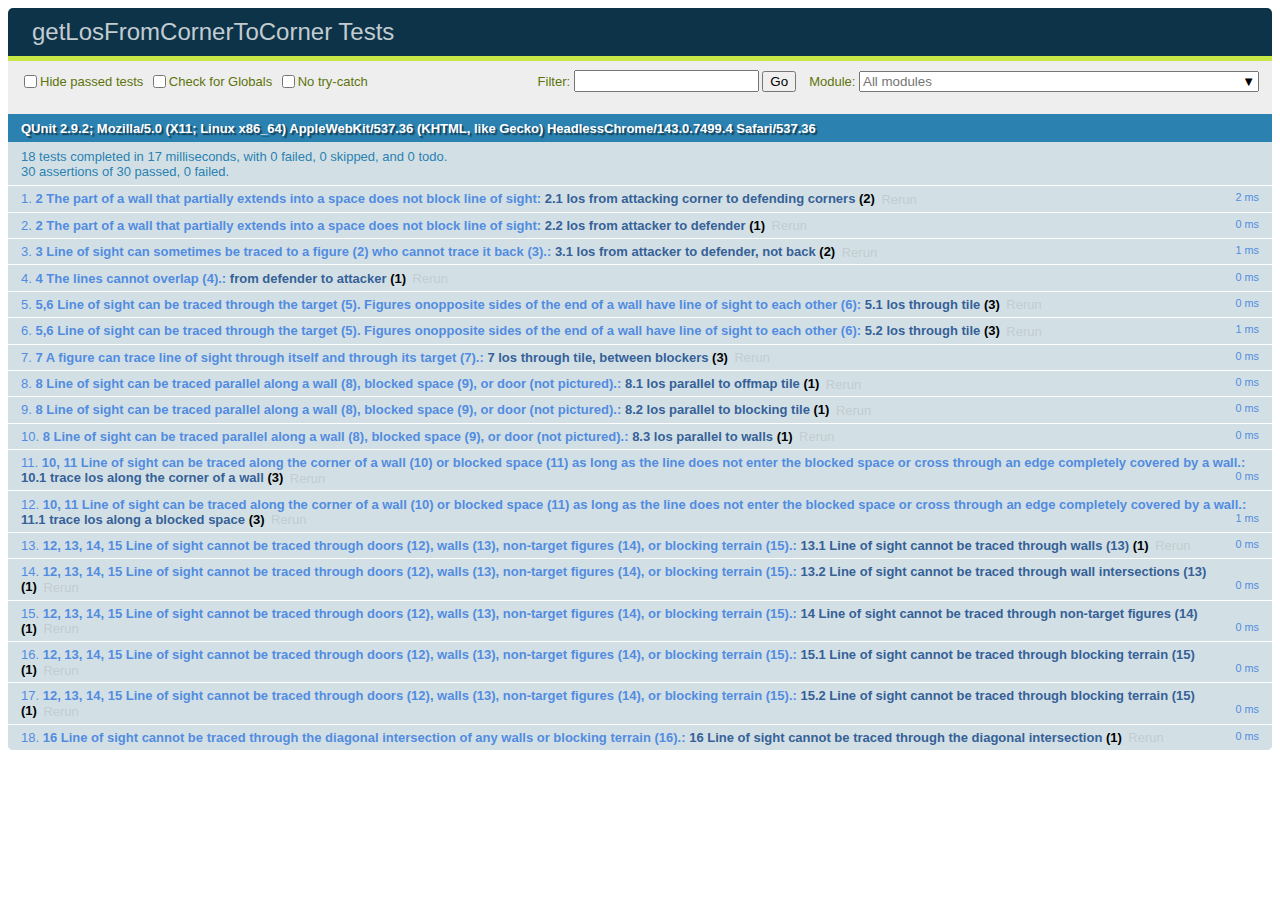
<file: tests/example_los.html>
<html>
  <head>
    <meta charset="utf-8">
    <meta name="viewport" content="width=device-width">
    <title>getLosFromCornerToCorner Tests</title>
    <link href='../styles/qunit-2.9.2.css' rel='stylesheet'>
    <script src='../scripts/qunit-2.9.2.js' type='text/javascript'></script>
    <script src='../scripts/gridCalculator.js' type='text/javascript'></script>
    <script src='example_los.js' type='text/javascript'></script>
  </head>
  <body>
    <div id="qunit"></div>
    <div id="qunit-fixture"></div>
  </body>
</html>
</file>
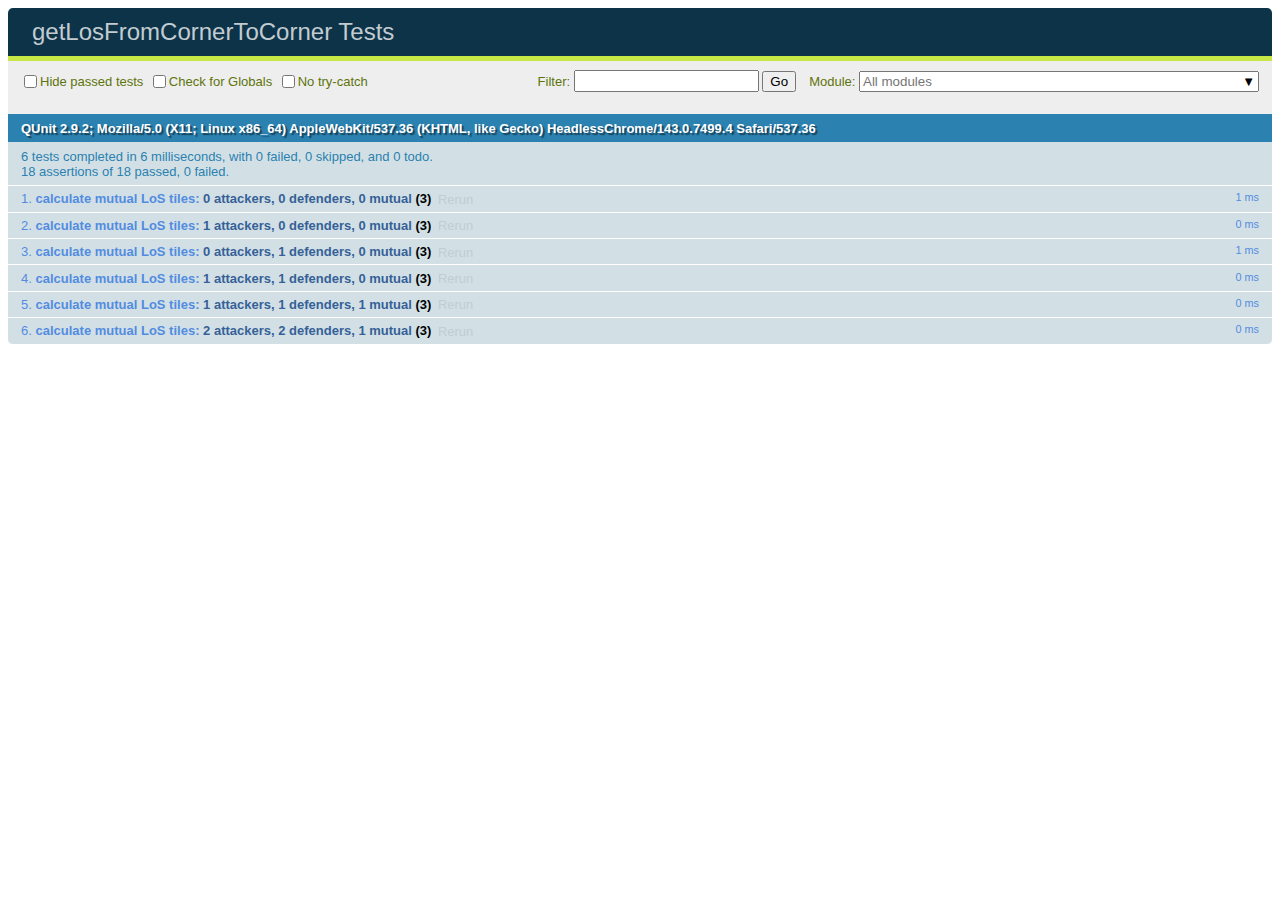
<file: tests/gridCalculator_calculateMutualLoSTiles.html>
<html>
  <head>
    <meta charset="utf-8">
    <meta name="viewport" content="width=device-width">
    <title>getLosFromCornerToCorner Tests</title>
    <link href='../styles/qunit-2.9.2.css' rel='stylesheet'>
    <script src='../scripts/qunit-2.9.2.js' type='text/javascript'></script>
    <script src='../scripts/gridCalculator.js' type='text/javascript'></script>
    <script src='gridCalculator_calculateMutualLoSTiles.js' type='text/javascript'></script>
  </head>
  <body>
    <div id="qunit"></div>
    <div id="qunit-fixture"></div>
  </body>
</html>
</file>
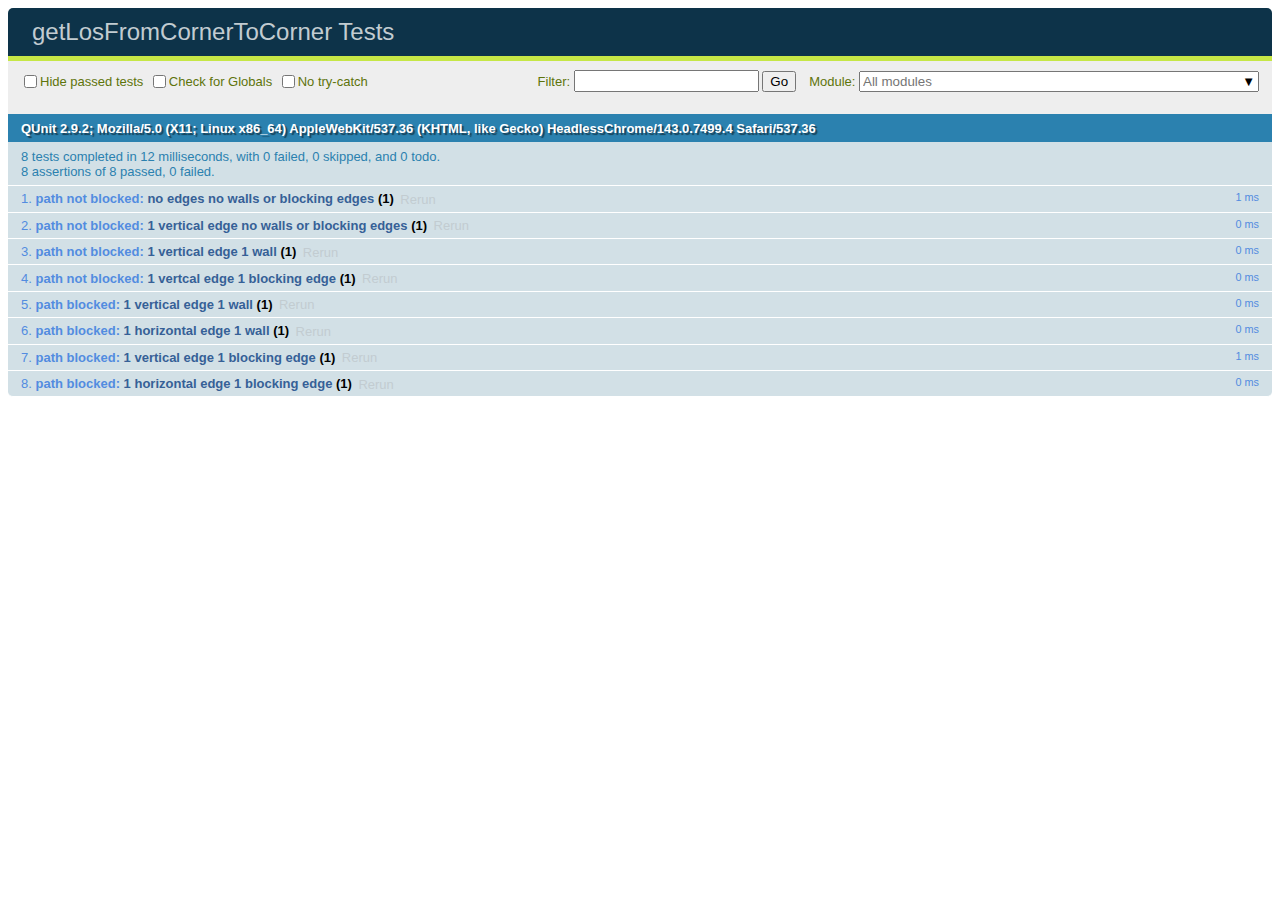
<file: tests/gridCalculator_edgeBlocked.html>
<html>
  <head>
    <meta charset="utf-8">
    <meta name="viewport" content="width=device-width">
    <title>getLosFromCornerToCorner Tests</title>
    <link href='../styles/qunit-2.9.2.css' rel='stylesheet'>
    <script src='../scripts/qunit-2.9.2.js' type='text/javascript'></script>
    <script src='../scripts/gridCalculator.js' type='text/javascript'></script>
    <script src='gridCalculator_edgeBlocked.js' type='text/javascript'></script>
  </head>
  <body>
    <div id="qunit"></div>
    <div id="qunit-fixture"></div>
  </body>
</html>
</file>
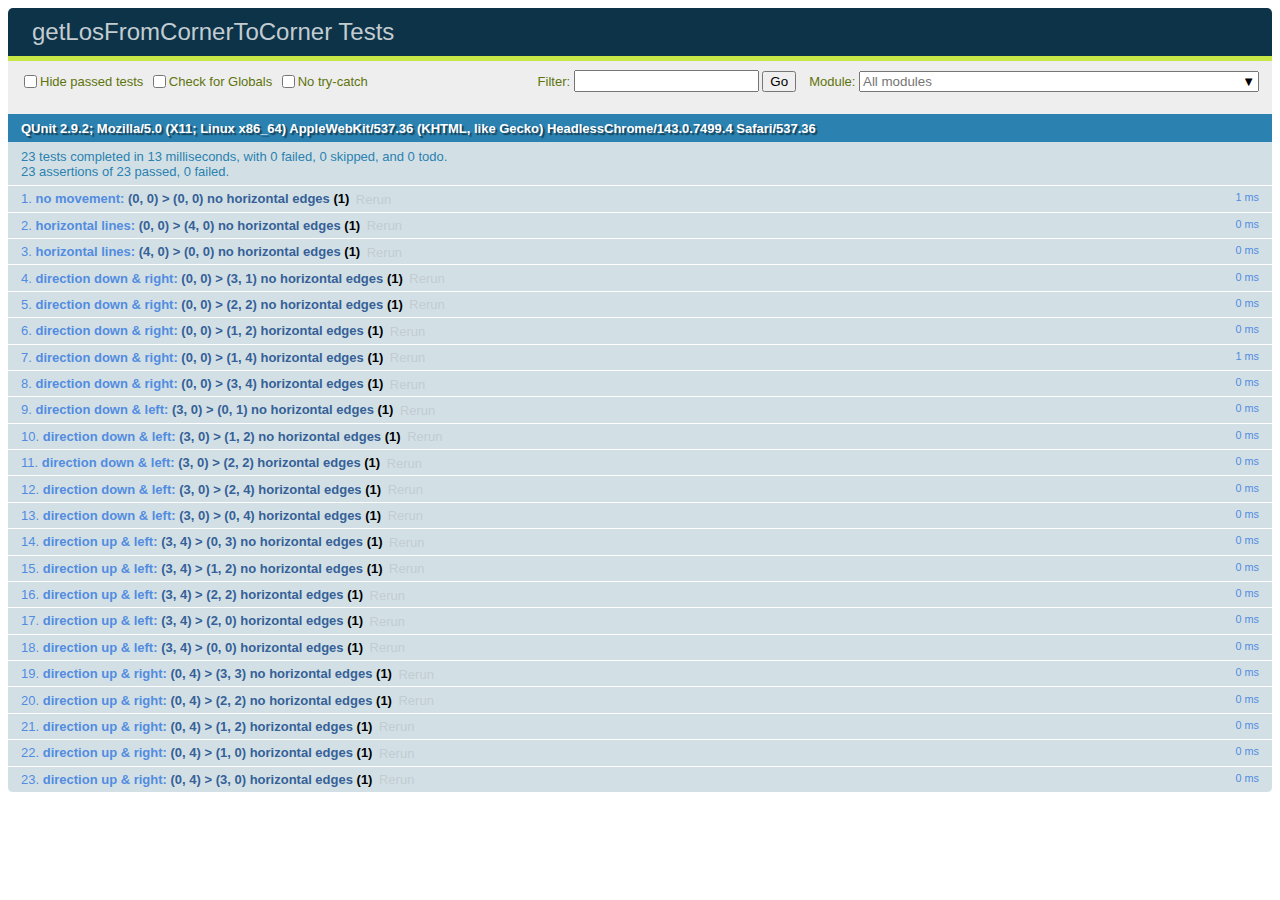
<file: tests/gridCalculator_getHorizontalEdges.html>
<html>
  <head>
    <meta charset="utf-8">
    <meta name="viewport" content="width=device-width">
    <title>getLosFromCornerToCorner Tests</title>
    <link href='../styles/qunit-2.9.2.css' rel='stylesheet'>
    <script src='../scripts/qunit-2.9.2.js' type='text/javascript'></script>
    <script src='../scripts/gridCalculator.js' type='text/javascript'></script>
    <script src='gridCalculator_getHorizontalEdges.js' type='text/javascript'></script>
  </head>
  <body>
    <div id="qunit"></div>
    <div id="qunit-fixture"></div>
  </body>
</html>
</file>
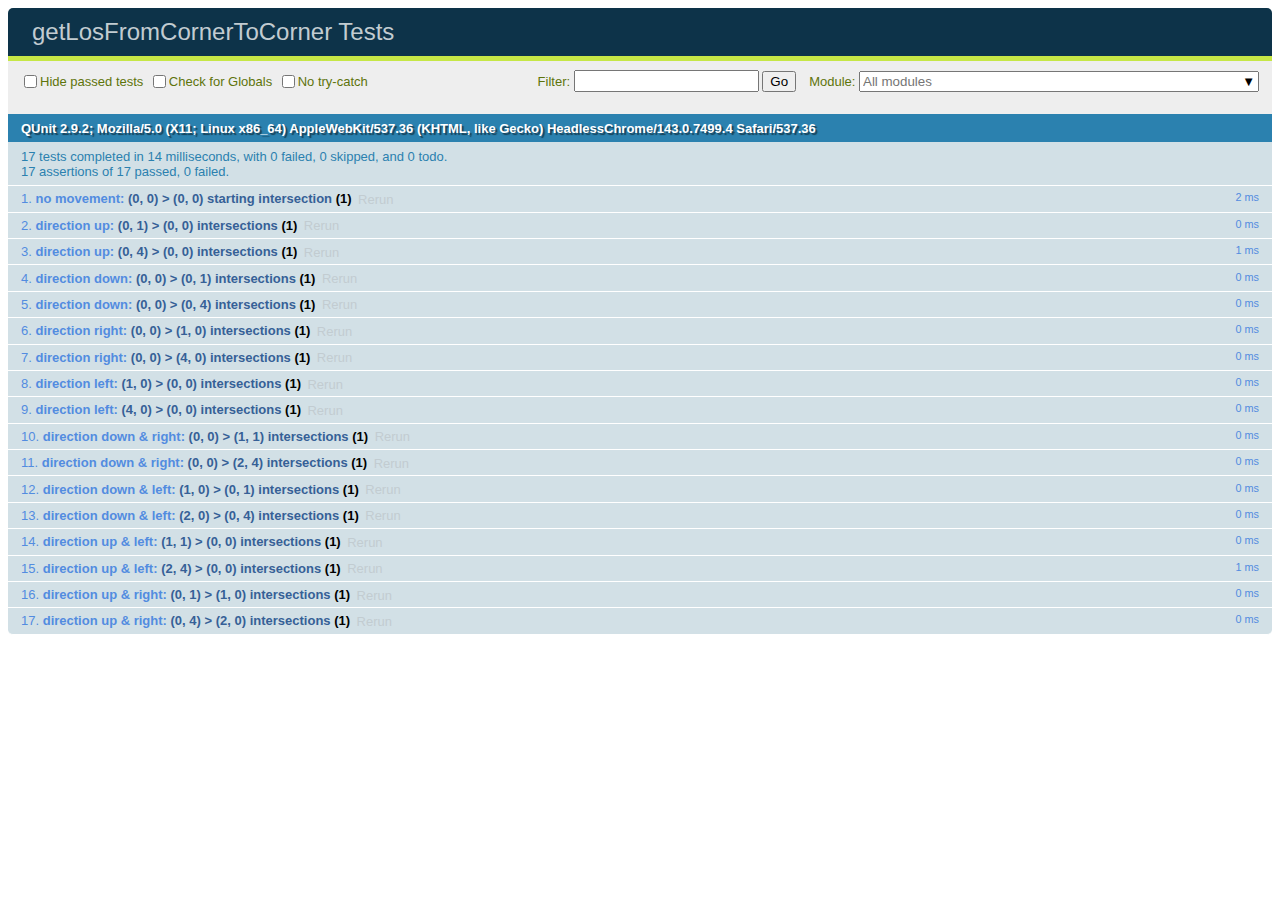
<file: tests/gridCalculator_getIntersections.html>
<html>
  <head>
    <meta charset="utf-8">
    <meta name="viewport" content="width=device-width">
    <title>getLosFromCornerToCorner Tests</title>
    <link href='../styles/qunit-2.9.2.css' rel='stylesheet'>
    <script src='../scripts/qunit-2.9.2.js' type='text/javascript'></script>
    <script src='../scripts/gridCalculator.js' type='text/javascript'></script>
    <script src='gridCalculator_getIntersections.js' type='text/javascript'></script>
  </head>
  <body>
    <div id="qunit"></div>
    <div id="qunit-fixture"></div>
  </body>
</html>
</file>
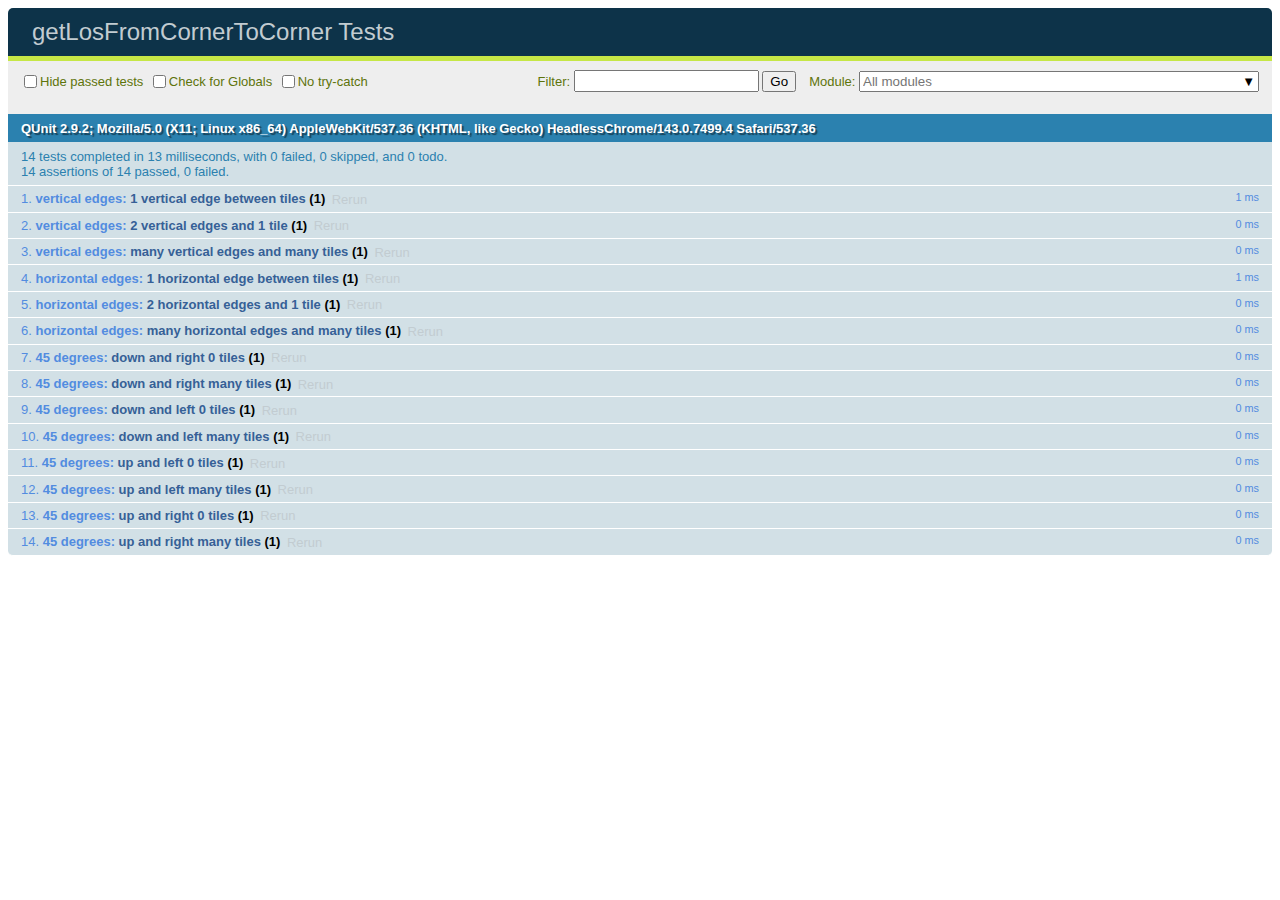
<file: tests/gridCalculator_getTiles.html>
<html>
  <head>
    <meta charset="utf-8">
    <meta name="viewport" content="width=device-width">
    <title>getLosFromCornerToCorner Tests</title>
    <link href='../styles/qunit-2.9.2.css' rel='stylesheet'>
    <script src='../scripts/qunit-2.9.2.js' type='text/javascript'></script>
    <script src='../scripts/gridCalculator.js' type='text/javascript'></script>
    <script src='gridCalculator_getTiles.js' type='text/javascript'></script>
  </head>
  <body>
    <div id="qunit"></div>
    <div id="qunit-fixture"></div>
  </body>
</html>
</file>
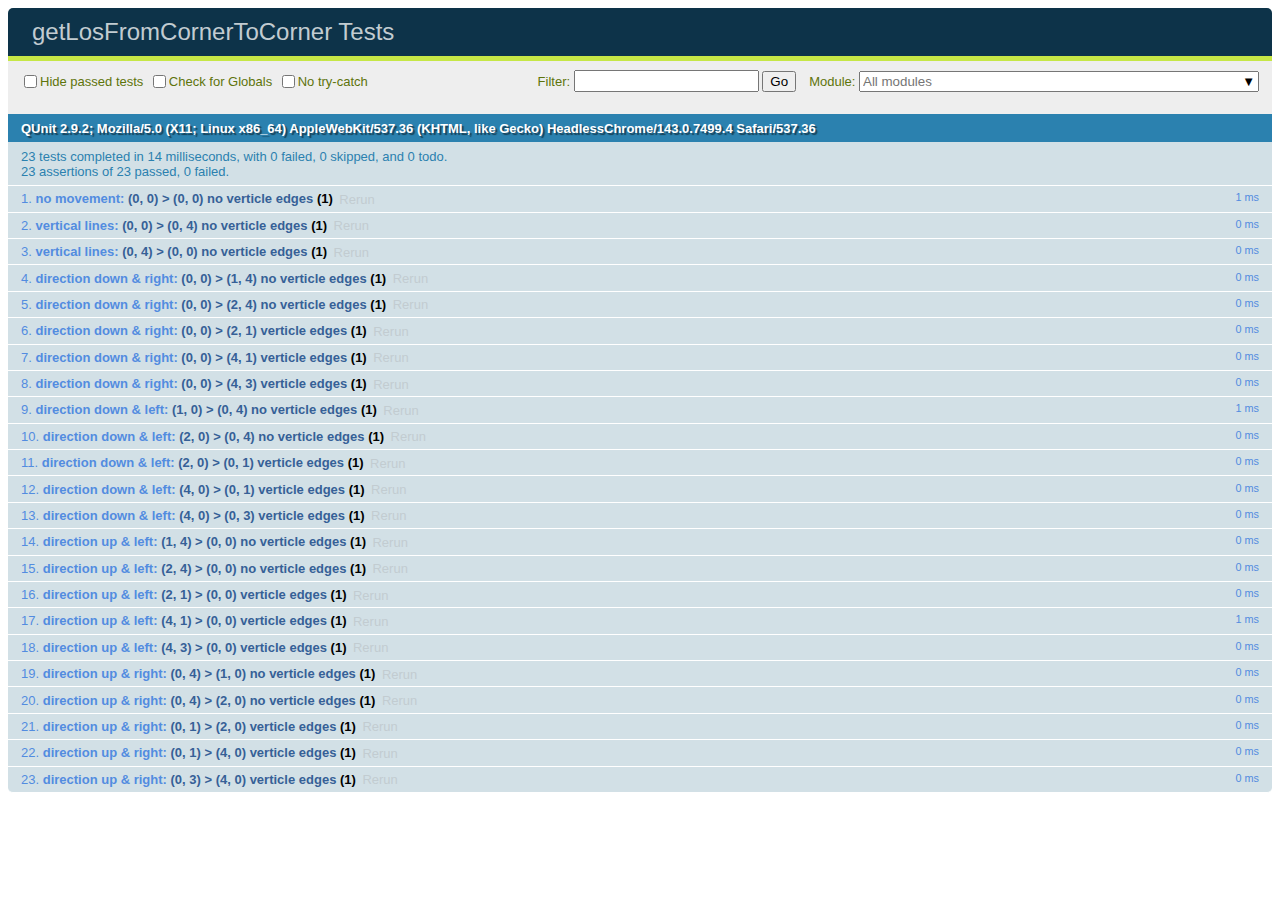
<file: tests/gridCalculator_getVerticalEdges.html>
<html>
  <head>
    <meta charset="utf-8">
    <meta name="viewport" content="width=device-width">
    <title>getLosFromCornerToCorner Tests</title>
    <link href='../styles/qunit-2.9.2.css' rel='stylesheet'>
    <script src='../scripts/qunit-2.9.2.js' type='text/javascript'></script>
    <script src='../scripts/gridCalculator.js' type='text/javascript'></script>
    <script src='gridCalculator_getVerticalEdges.js' type='text/javascript'></script>
  </head>
  <body>
    <div id="qunit"></div>
    <div id="qunit-fixture"></div>
  </body>
</html>
</file>
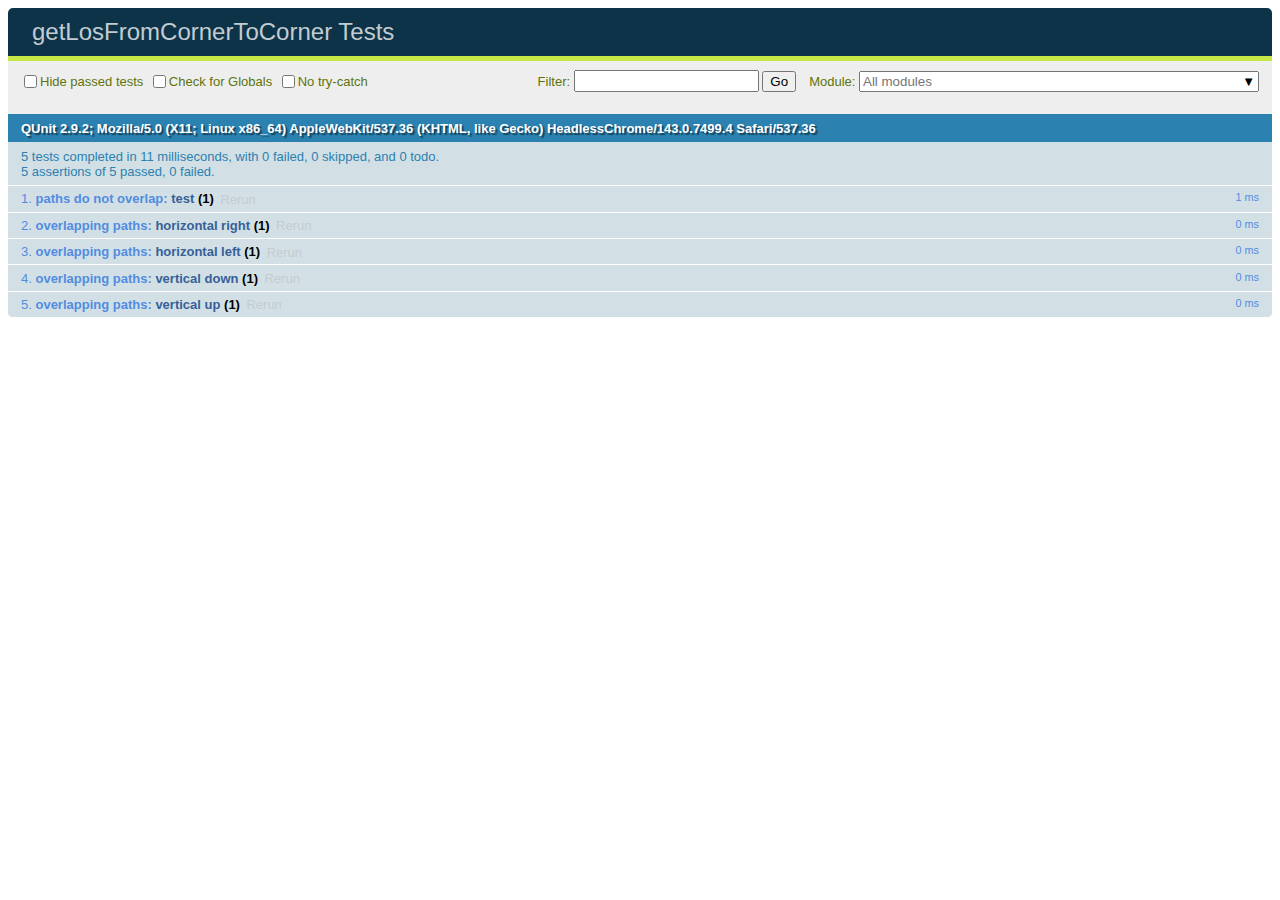
<file: tests/gridCalculator_pathsOverlap.html>
<html>
  <head>
    <meta charset="utf-8">
    <meta name="viewport" content="width=device-width">
    <title>getLosFromCornerToCorner Tests</title>
    <link href='../styles/qunit-2.9.2.css' rel='stylesheet'>
    <script src='../scripts/qunit-2.9.2.js' type='text/javascript'></script>
    <script src='../scripts/gridCalculator.js' type='text/javascript'></script>
    <script src='gridCalculator_pathsOverlap.js' type='text/javascript'></script>
  </head>
  <body>
    <div id="qunit"></div>
    <div id="qunit-fixture"></div>
  </body>
</html>
</file>
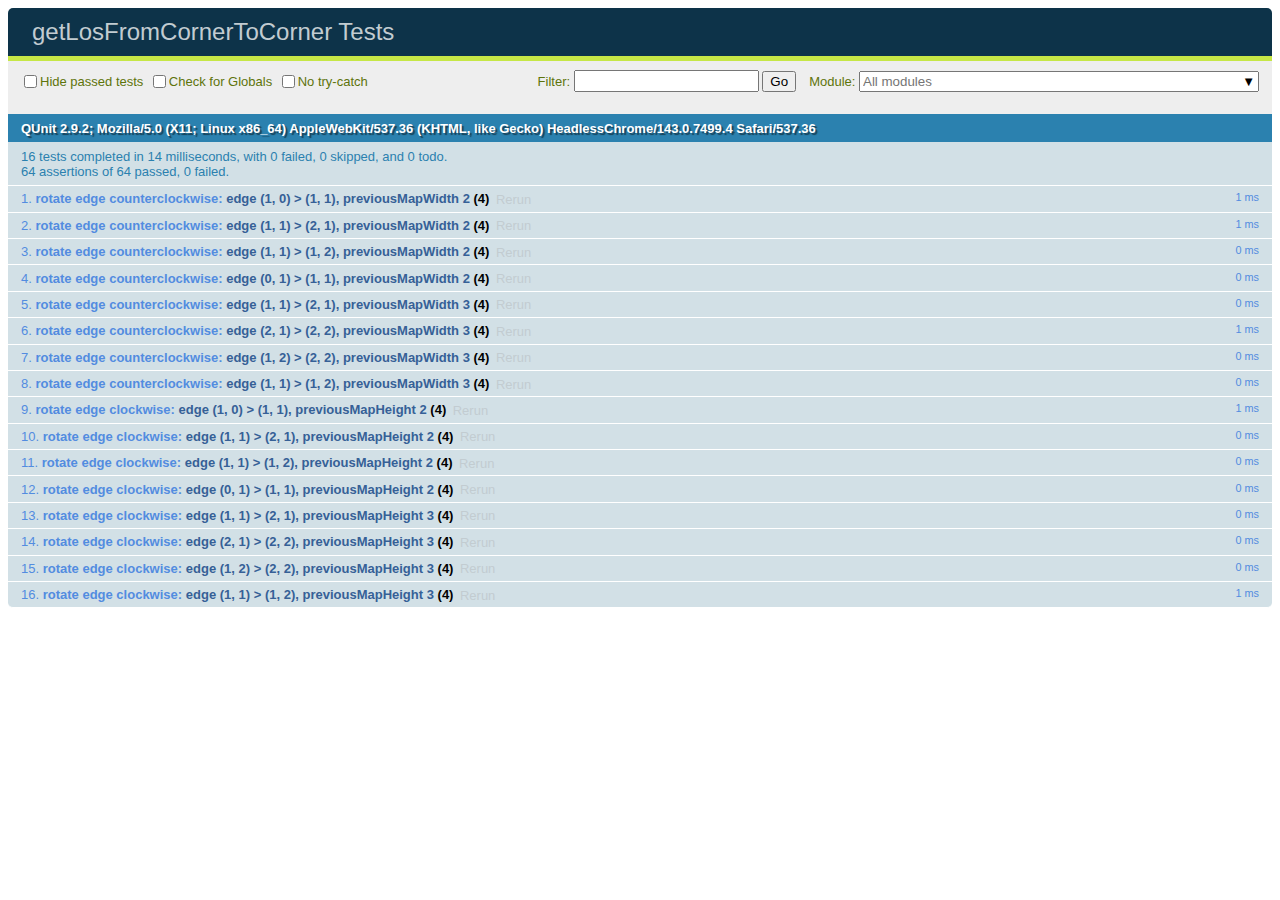
<file: tests/gridCalculator_rotateEdges.html>
<html>
  <head>
    <meta charset="utf-8">
    <meta name="viewport" content="width=device-width">
    <title>getLosFromCornerToCorner Tests</title>
    <link href='../styles/qunit-2.9.2.css' rel='stylesheet'>
    <script src='../scripts/qunit-2.9.2.js' type='text/javascript'></script>
    <script src='../scripts/gridCalculator.js' type='text/javascript'></script>
    <script src='gridCalculator_rotateEdges.js' type='text/javascript'></script>
  </head>
  <body>
    <div id="qunit"></div>
    <div id="qunit-fixture"></div>
  </body>
</html>
</file>
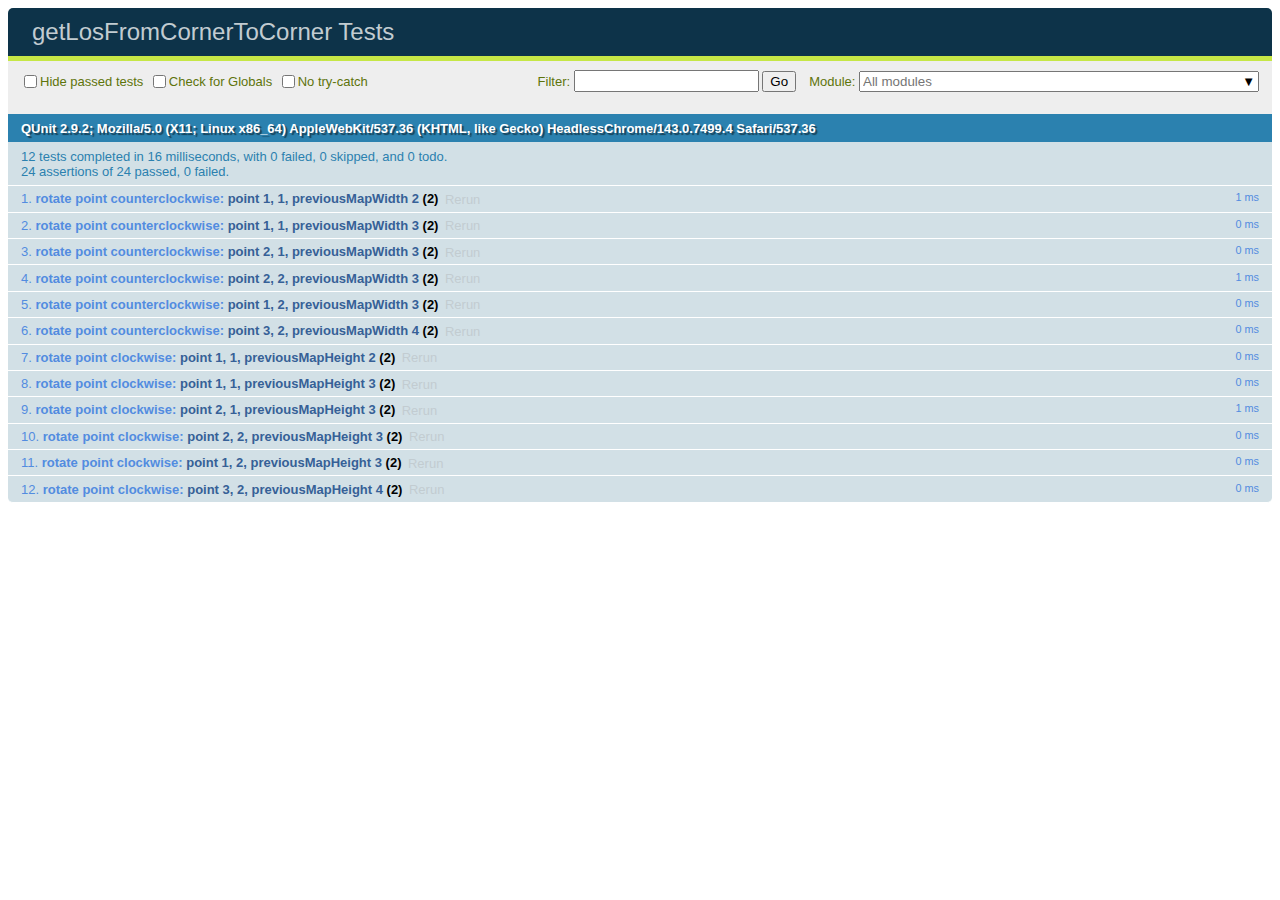
<file: tests/gridCalculator_rotatePoints.html>
<html>
  <head>
    <meta charset="utf-8">
    <meta name="viewport" content="width=device-width">
    <title>getLosFromCornerToCorner Tests</title>
    <link href='../styles/qunit-2.9.2.css' rel='stylesheet'>
    <script src='../scripts/qunit-2.9.2.js' type='text/javascript'></script>
    <script src='../scripts/gridCalculator.js' type='text/javascript'></script>
    <script src='gridCalculator_rotatePoints.js' type='text/javascript'></script>
  </head>
  <body>
    <div id="qunit"></div>
    <div id="qunit-fixture"></div>
  </body>
</html>
</file>
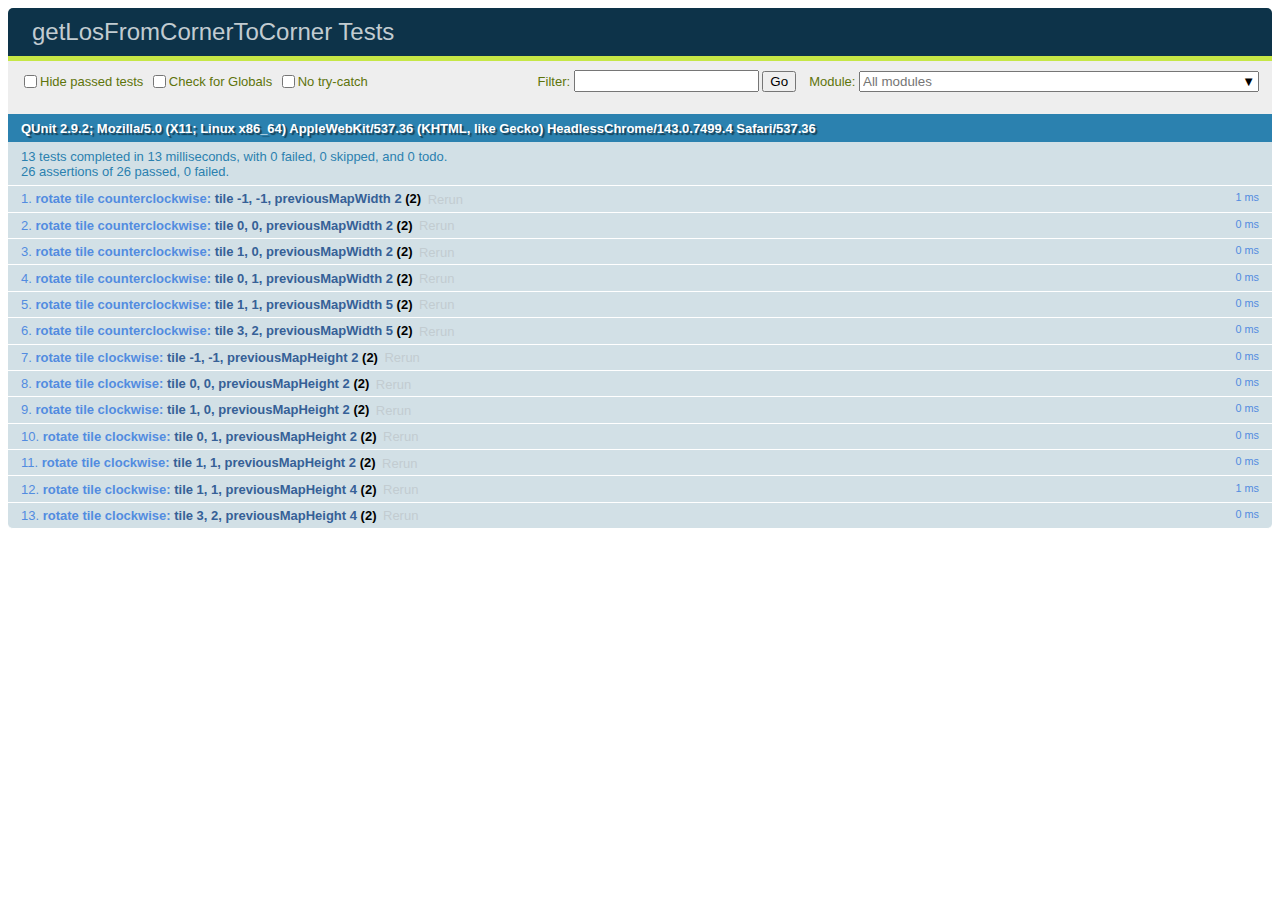
<file: tests/gridCalculator_rotateTiles.html>
<html>
  <head>
    <meta charset="utf-8">
    <meta name="viewport" content="width=device-width">
    <title>getLosFromCornerToCorner Tests</title>
    <link href='../styles/qunit-2.9.2.css' rel='stylesheet'>
    <script src='../scripts/qunit-2.9.2.js' type='text/javascript'></script>
    <script src='../scripts/gridCalculator.js' type='text/javascript'></script>
    <script src='gridCalculator_rotateTiles.js' type='text/javascript'></script>
  </head>
  <body>
    <div id="qunit"></div>
    <div id="qunit-fixture"></div>
  </body>
</html>
</file>
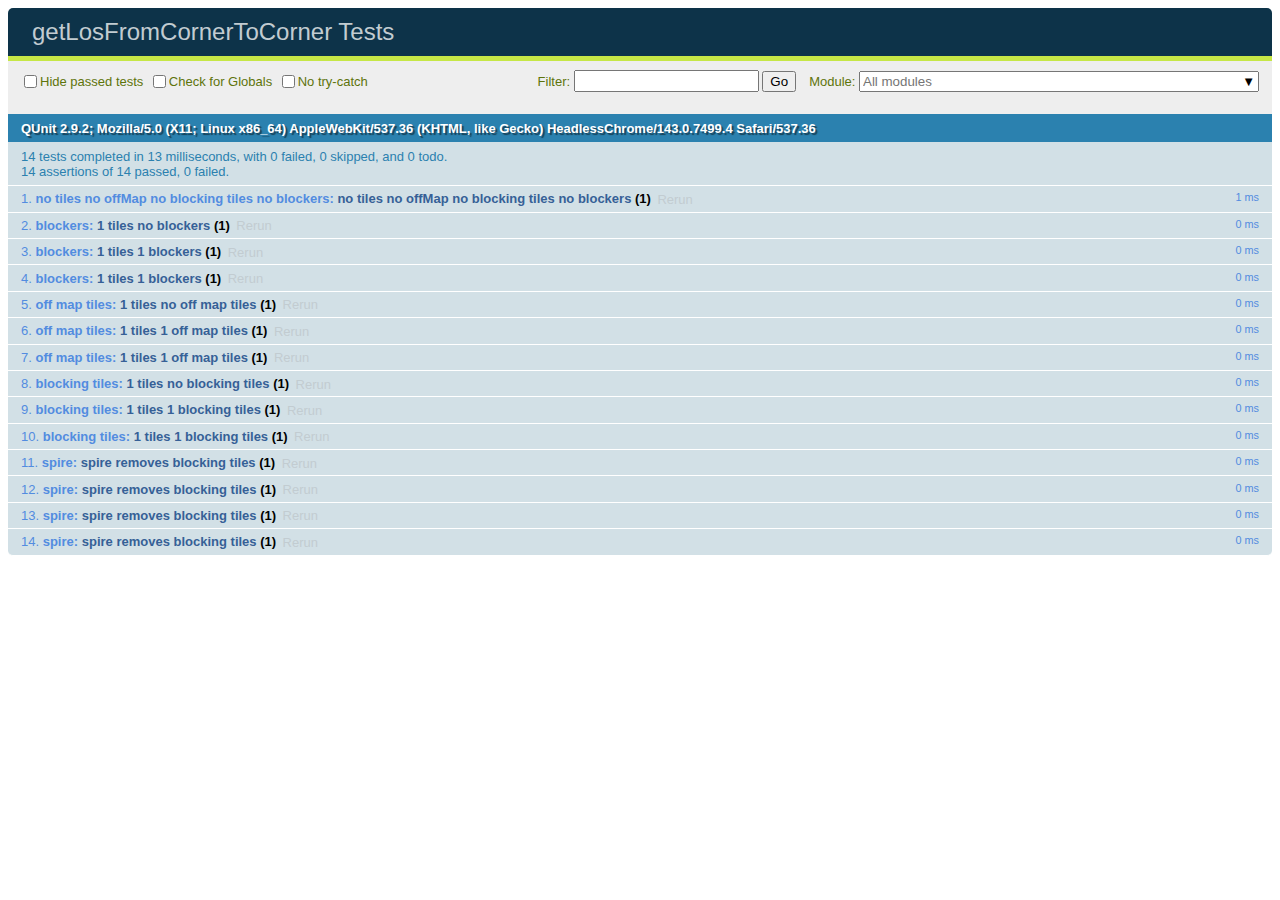
<file: tests/gridCalculator_tileBlocked.html>
<html>
  <head>
    <meta charset="utf-8">
    <meta name="viewport" content="width=device-width">
    <title>getLosFromCornerToCorner Tests</title>
    <link href='../styles/qunit-2.9.2.css' rel='stylesheet'>
    <script src='../scripts/qunit-2.9.2.js' type='text/javascript'></script>
    <script src='../scripts/gridCalculator.js' type='text/javascript'></script>
    <script src='gridCalculator_tileBlocked.js' type='text/javascript'></script>
  </head>
  <body>
    <div id="qunit"></div>
    <div id="qunit-fixture"></div>
  </body>
</html>
</file>
<file: styles/qunit-2.9.2.css>
/*!
 * QUnit 2.9.2
 * https://qunitjs.com/
 *
 * Copyright jQuery Foundation and other contributors
 * Released under the MIT license
 * https://jquery.org/license
 *
 * Date: 2019-02-21T22:49Z
 */

/** Font Family and Sizes */

#qunit-tests, #qunit-header, #qunit-banner, #qunit-testrunner-toolbar, #qunit-filteredTest, #qunit-userAgent, #qunit-testresult {
	font-family: "Helvetica Neue Light", "HelveticaNeue-Light", "Helvetica Neue", Calibri, Helvetica, Arial, sans-serif;
}

#qunit-testrunner-toolbar, #qunit-filteredTest, #qunit-userAgent, #qunit-testresult, #qunit-tests li { font-size: small; }
#qunit-tests { font-size: smaller; }


/** Resets */

#qunit-tests, #qunit-header, #qunit-banner, #qunit-filteredTest, #qunit-userAgent, #qunit-testresult, #qunit-modulefilter {
	margin: 0;
	padding: 0;
}


/** Header (excluding toolbar) */

#qunit-header {
	padding: 0.5em 0 0.5em 1em;

	color: #8699A4;
	background-color: #0D3349;

	font-size: 1.5em;
	line-height: 1em;
	font-weight: 400;

	border-radius: 5px 5px 0 0;
}

#qunit-header a {
	text-decoration: none;
	color: #C2CCD1;
}

#qunit-header a:hover,
#qunit-header a:focus {
	color: #FFF;
}

#qunit-banner {
	height: 5px;
}

#qunit-filteredTest {
	padding: 0.5em 1em 0.5em 1em;
	color: #366097;
	background-color: #F4FF77;
}

#qunit-userAgent {
	padding: 0.5em 1em 0.5em 1em;
	color: #FFF;
	background-color: #2B81AF;
	text-shadow: rgba(0, 0, 0, 0.5) 2px 2px 1px;
}


/** Toolbar */

#qunit-testrunner-toolbar {
	padding: 0.5em 1em 0.5em 1em;
	color: #5E740B;
	background-color: #EEE;
}

#qunit-testrunner-toolbar .clearfix {
	height: 0;
	clear: both;
}

#qunit-testrunner-toolbar label {
	display: inline-block;
}

#qunit-testrunner-toolbar input[type=checkbox],
#qunit-testrunner-toolbar input[type=radio] {
	margin: 3px;
	vertical-align: -2px;
}

#qunit-testrunner-toolbar input[type=text] {
	box-sizing: border-box;
	height: 1.6em;
}

.qunit-url-config,
.qunit-filter,
#qunit-modulefilter {
	display: inline-block;
	line-height: 2.1em;
}

.qunit-filter,
#qunit-modulefilter {
	float: right;
	position: relative;
	margin-left: 1em;
}

.qunit-url-config label {
	margin-right: 0.5em;
}

#qunit-modulefilter-search {
	box-sizing: border-box;
	width: 400px;
}

#qunit-modulefilter-search-container:after {
	position: absolute;
	right: 0.3em;
	content: "\25bc";
	color: black;
}

#qunit-modulefilter-dropdown {
	/* align with #qunit-modulefilter-search */
	box-sizing: border-box;
	width: 400px;
	position: absolute;
	right: 0;
	top: 50%;
	margin-top: 0.8em;

	border: 1px solid #D3D3D3;
	border-top: none;
	border-radius: 0 0 .25em .25em;
	color: #000;
	background-color: #F5F5F5;
	z-index: 99;
}

#qunit-modulefilter-dropdown a {
	color: inherit;
	text-decoration: none;
}

#qunit-modulefilter-dropdown .clickable.checked {
	font-weight: bold;
	color: #000;
	background-color: #D2E0E6;
}

#qunit-modulefilter-dropdown .clickable:hover {
	color: #FFF;
	background-color: #0D3349;
}

#qunit-modulefilter-actions {
	display: block;
	overflow: auto;

	/* align with #qunit-modulefilter-dropdown-list */
	font: smaller/1.5em sans-serif;
}

#qunit-modulefilter-dropdown #qunit-modulefilter-actions > * {
	box-sizing: border-box;
	max-height: 2.8em;
	display: block;
	padding: 0.4em;
}

#qunit-modulefilter-dropdown #qunit-modulefilter-actions > button {
	float: right;
	font: inherit;
}

#qunit-modulefilter-dropdown #qunit-modulefilter-actions > :last-child {
	/* insert padding to align with checkbox margins */
	padding-left: 3px;
}

#qunit-modulefilter-dropdown-list {
	max-height: 200px;
	overflow-y: auto;
	margin: 0;
	border-top: 2px groove threedhighlight;
	padding: 0.4em 0 0;
	font: smaller/1.5em sans-serif;
}

#qunit-modulefilter-dropdown-list li {
	white-space: nowrap;
	overflow: hidden;
	text-overflow: ellipsis;
}

#qunit-modulefilter-dropdown-list .clickable {
	display: block;
	padding-left: 0.15em;
}


/** Tests: Pass/Fail */

#qunit-tests {
	list-style-position: inside;
}

#qunit-tests li {
	padding: 0.4em 1em 0.4em 1em;
	border-bottom: 1px solid #FFF;
	list-style-position: inside;
}

#qunit-tests > li {
	display: none;
}

#qunit-tests li.running,
#qunit-tests li.pass,
#qunit-tests li.fail,
#qunit-tests li.skipped,
#qunit-tests li.aborted {
	display: list-item;
}

#qunit-tests.hidepass {
	position: relative;
}

#qunit-tests.hidepass li.running,
#qunit-tests.hidepass li.pass:not(.todo) {
	visibility: hidden;
	position: absolute;
	width:   0;
	height:  0;
	padding: 0;
	border:  0;
	margin:  0;
}

#qunit-tests li strong {
	cursor: pointer;
}

#qunit-tests li.skipped strong {
	cursor: default;
}

#qunit-tests li a {
	padding: 0.5em;
	color: #C2CCD1;
	text-decoration: none;
}

#qunit-tests li p a {
	padding: 0.25em;
	color: #6B6464;
}
#qunit-tests li a:hover,
#qunit-tests li a:focus {
	color: #000;
}

#qunit-tests li .runtime {
	float: right;
	font-size: smaller;
}

.qunit-assert-list {
	margin-top: 0.5em;
	padding: 0.5em;

	background-color: #FFF;

	border-radius: 5px;
}

.qunit-source {
	margin: 0.6em 0 0.3em;
}

.qunit-collapsed {
	display: none;
}

#qunit-tests table {
	border-collapse: collapse;
	margin-top: 0.2em;
}

#qunit-tests th {
	text-align: right;
	vertical-align: top;
	padding: 0 0.5em 0 0;
}

#qunit-tests td {
	vertical-align: top;
}

#qunit-tests pre {
	margin: 0;
	white-space: pre-wrap;
	word-wrap: break-word;
}

#qunit-tests del {
	color: #374E0C;
	background-color: #E0F2BE;
	text-decoration: none;
}

#qunit-tests ins {
	color: #500;
	background-color: #FFCACA;
	text-decoration: none;
}

/*** Test Counts */

#qunit-tests b.counts                       { color: #000; }
#qunit-tests b.passed                       { color: #5E740B; }
#qunit-tests b.failed                       { color: #710909; }

#qunit-tests li li {
	padding: 5px;
	background-color: #FFF;
	border-bottom: none;
	list-style-position: inside;
}

/*** Passing Styles */

#qunit-tests li li.pass {
	color: #3C510C;
	background-color: #FFF;
	border-left: 10px solid #C6E746;
}

#qunit-tests .pass                          { color: #528CE0; background-color: #D2E0E6; }
#qunit-tests .pass .test-name               { color: #366097; }

#qunit-tests .pass .test-actual,
#qunit-tests .pass .test-expected           { color: #999; }

#qunit-banner.qunit-pass                    { background-color: #C6E746; }

/*** Failing Styles */

#qunit-tests li li.fail {
	color: #710909;
	background-color: #FFF;
	border-left: 10px solid #EE5757;
	white-space: pre;
}

#qunit-tests > li:last-child {
	border-radius: 0 0 5px 5px;
}

#qunit-tests .fail                          { color: #000; background-color: #EE5757; }
#qunit-tests .fail .test-name,
#qunit-tests .fail .module-name             { color: #000; }

#qunit-tests .fail .test-actual             { color: #EE5757; }
#qunit-tests .fail .test-expected           { color: #008000; }

#qunit-banner.qunit-fail                    { background-color: #EE5757; }


/*** Aborted tests */
#qunit-tests .aborted { color: #000; background-color: orange; }
/*** Skipped tests */

#qunit-tests .skipped {
	background-color: #EBECE9;
}

#qunit-tests .qunit-todo-label,
#qunit-tests .qunit-skipped-label {
	background-color: #F4FF77;
	display: inline-block;
	font-style: normal;
	color: #366097;
	line-height: 1.8em;
	padding: 0 0.5em;
	margin: -0.4em 0.4em -0.4em 0;
}

#qunit-tests .qunit-todo-label {
	background-color: #EEE;
}

/** Result */

#qunit-testresult {
	color: #2B81AF;
	background-color: #D2E0E6;

	border-bottom: 1px solid #FFF;
}
#qunit-testresult .clearfix {
	height: 0;
	clear: both;
}
#qunit-testresult .module-name {
	font-weight: 700;
}
#qunit-testresult-display {
	padding: 0.5em 1em 0.5em 1em;
	width: 85%;
	float:left;
}
#qunit-testresult-controls {
	padding: 0.5em 1em 0.5em 1em;
  width: 10%;
	float:left;
}

/** Fixture */

#qunit-fixture {
	position: absolute;
	top: -10000px;
	left: -10000px;
	width: 1000px;
	height: 1000px;
}
</file>
